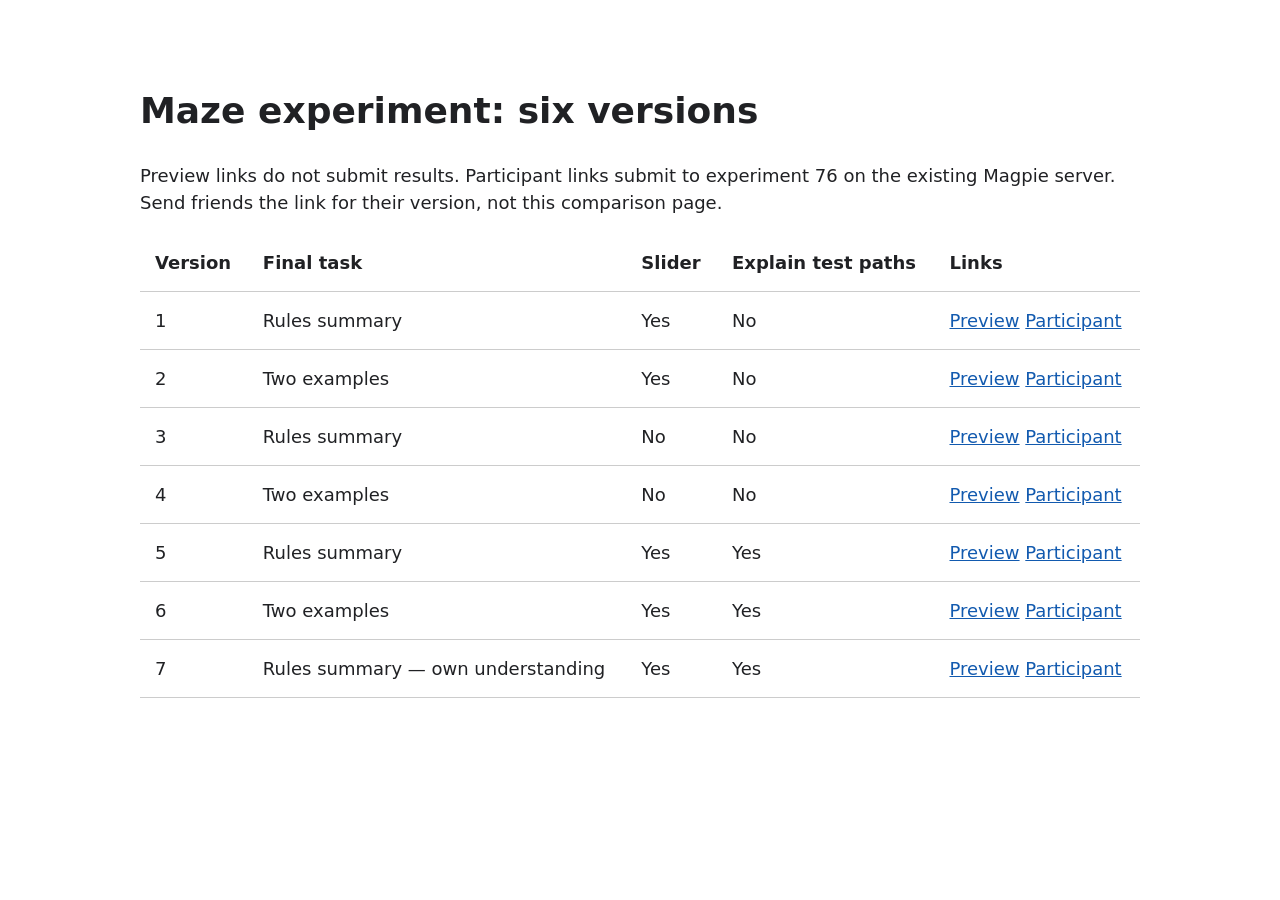
<file: docs/versions.html>
<!doctype html><html lang="en"><meta charset="utf-8"><meta name="viewport" content="width=device-width"><title>Maze experiment versions</title>
<style>body{font:18px/1.5 system-ui;max-width:1000px;margin:40px auto;padding:20px;color:#202124}table{border-collapse:collapse;width:100%}td,th{padding:15px;border-bottom:1px solid #ccc;text-align:left}a{color:#125aaf}code{font-size:16px}</style>
<h1>Maze experiment: six versions</h1><p>Preview links do not submit results. Participant links submit to experiment 76 on the existing Magpie server. Send friends the link for their version, not this comparison page.</p>
<table><thead><tr><th>Version</th><th>Final task</th><th>Slider</th><th>Explain test paths</th><th>Links</th></tr></thead><tbody id="versions"></tbody></table>
<script>
const settings=[['Rules summary','Yes','No'],['Two examples','Yes','No'],['Rules summary','No','No'],['Two examples','No','No'],['Rules summary','Yes','Yes'],['Two examples','Yes','Yes'],['Rules summary — own understanding', 'Yes', 'Yes']];
settings.forEach((s,i)=>{const row=document.createElement('tr');[i+1,...s].forEach(v=>{const td=document.createElement('td');td.textContent=v;row.append(td)});const td=document.createElement('td');[['Preview','&preview=1'],['Participant','&mode=directLink']].forEach(([name,query])=>{const a=document.createElement('a');a.href='./?version='+(i+1)+query;a.textContent=name;td.append(a,document.createTextNode(' '));});row.append(td);document.getElementById('versions').append(row)});
</script></html>
</file>
